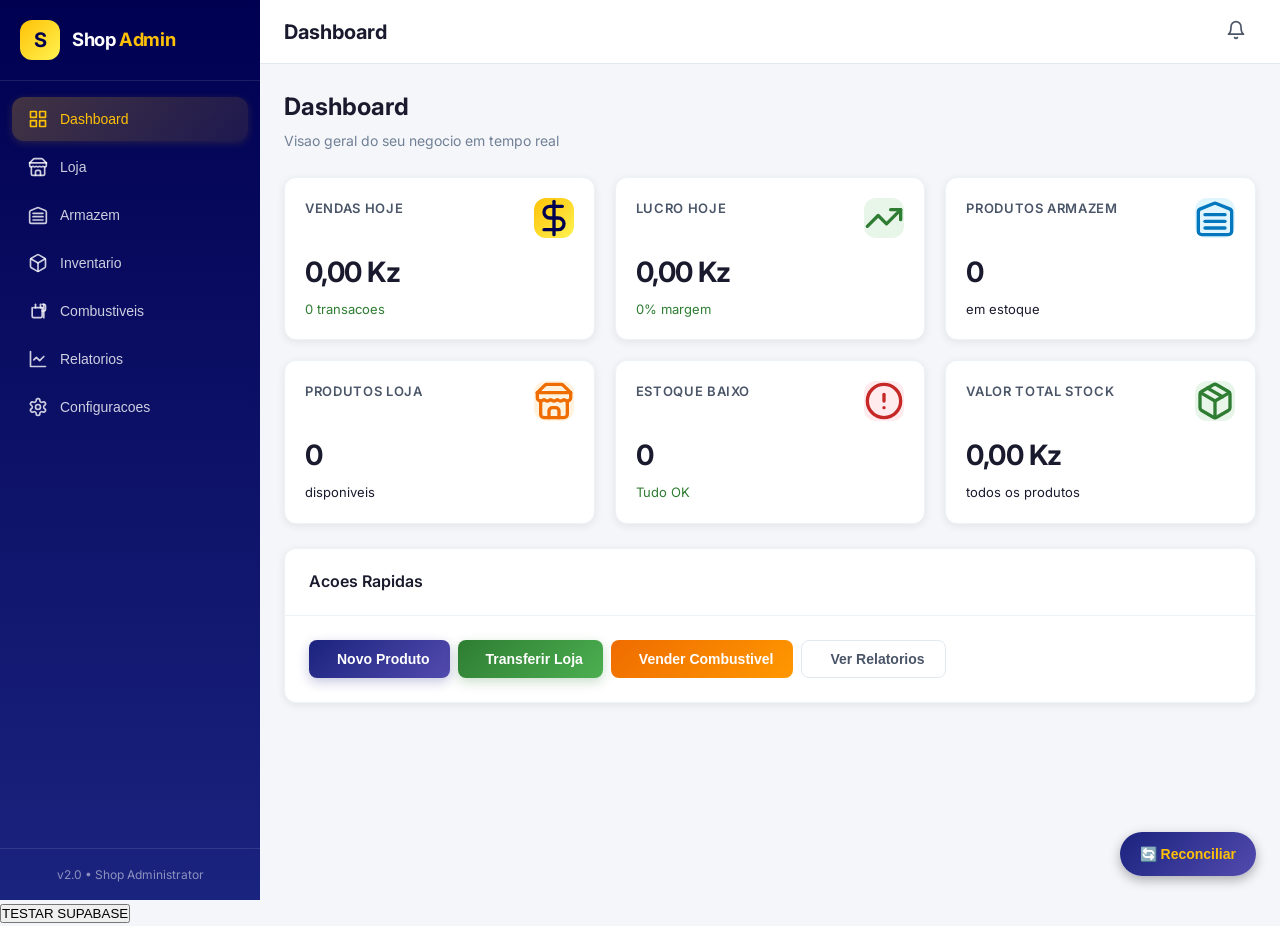
<file: index.html>
<!DOCTYPE html>
<html lang="pt-AO">
<head>
  <meta charset="UTF-8">
  <meta name="viewport" content="width=device-width, initial-scale=1.0, maximum-scale=1.0, user-scalable=no">
  <meta name="description" content="Shop Administrator - Sistema ERP completo para gestao de loja, armazem, estoque, inventario, combustivel e controlo financeiro">
  <meta name="theme-color" content="#1a237e">
  <title>Shop Administrator - ERP System</title>
  
  <!-- Preconnect for performance -->
  <link rel="preconnect" href="https://fonts.googleapis.com">
  <link rel="preconnect" href="https://fonts.gstatic.com" crossorigin>
  
  <!-- Google Fonts -->
  <link href="https://fonts.googleapis.com/css2?family=Inter:wght@400;500;600;700&display=swap" rel="stylesheet">
  
  <!-- Styles -->
  <link rel="stylesheet" href="style.css">
  
  <!-- Favicon -->
  <link rel="icon" href="data:image/svg+xml,%3Csvg xmlns='http://www.w3.org/2000/svg' viewBox='0 0 100 100'%3E%3Crect fill='%231a237e' rx='20' width='100' height='100'/%3E%3Ctext x='50' y='68' text-anchor='middle' fill='%23ffc107' font-size='50' font-weight='700' font-family='Inter'%3ES%3C/text%3E%3C/svg%3E">
</head>
<body>
  <div class="app-container">
    <!-- Mobile Sidebar Overlay -->
    <div class="sidebar-overlay" onclick="toggleSidebar()"></div>
    
    <!-- Sidebar Navigation -->
    <aside class="sidebar" id="sidebar">
      <!-- Populated by JS -->
    </aside>
    
    <!-- Main Content Area -->
    <main class="main-content">
      <!-- Top Header -->
      <header class="top-header" id="header">
        <!-- Populated by JS -->
      </header>
      
      <!-- Page Content -->
      <div class="page-content" id="page-content">
        <!-- Dynamic content loaded here -->
      </div>
    </main>
  </div>
  
  <!-- Modal Container -->
  <div id="modal-overlay" class="modal-overlay" style="display:none"></div>
  
  <!-- Toast Container -->
  <div id="toast-container" class="toast-container"></div>

  <!-- Botão Reconciliar -->
  <button onclick="window.open('pagindex.html','_blank')" style="
    position: fixed;
    bottom: 24px;
    right: 24px;
    background: linear-gradient(135deg,#1a237e,#534bae);
    color: #ffc107;
    border: none;
    padding: 14px 20px;
    border-radius: 50px;
    font-size: 14px;
    font-weight: 600;
    cursor: pointer;
    box-shadow: 0 4px 12px rgba(0,0,0,0.3);
    z-index: 999;
  ">
    🔄 Reconciliar
  </button>
  
<button onclick="testInsert()">TESTAR SUPABASE</button>
  <!-- Scripts -->
  <script src="supabase.js"></script>
  <script src="formulas.js"></script>
  <script src="app.js"></script>

</body>
</html>
</file>
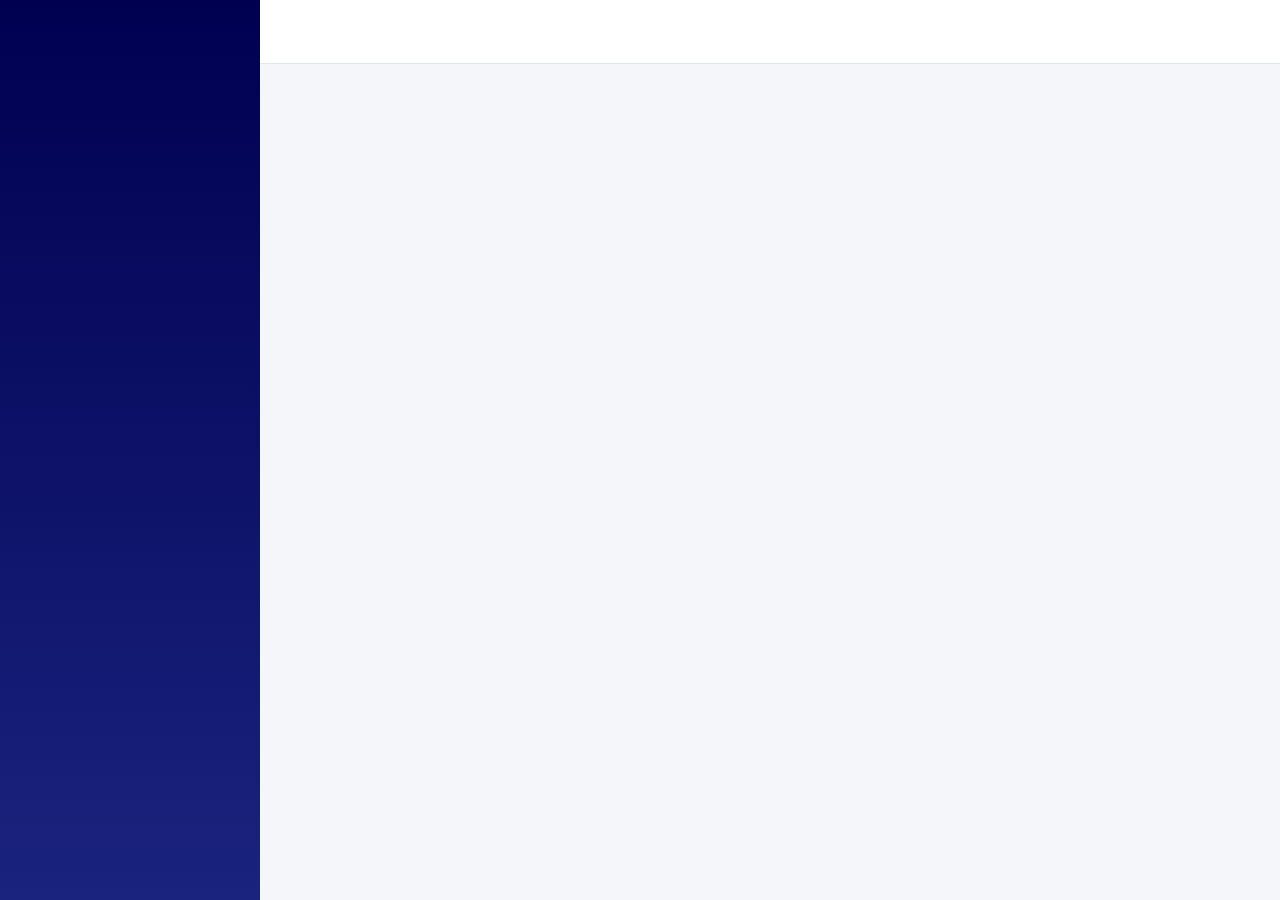
<file: pagindex.html>
<!DOCTYPE html>
<html lang="pt-AO">
<head>
  <meta charset="UTF-8">
  <meta name="viewport" content="width=device-width, initial-scale=1.0, maximum-scale=1.0, user-scalable=no">
  <meta name="description" content="Shop Administrator - Sistema ERP completo para gestao de loja, armazem, estoque, inventario, combustivel e controlo financeiro">
  <meta name="theme-color" content="#1a237e">
  <title>Shop Administrator - ERP System</title>

  <!-- Preconnect for performance -->
  <link rel="preconnect" href="https://fonts.googleapis.com">
  <link rel="preconnect" href="https://fonts.gstatic.com" crossorigin>

  <!-- Google Fonts -->
  <link href="https://fonts.googleapis.com/css2?family=Inter:wght@400;500;600;700&display=swap" rel="stylesheet">

  <!-- Styles -->
  <link rel="stylesheet" href="pagstyle.css">

  <!-- Favicon -->
  <link rel="icon" href="data:image/svg+xml,%3Csvg xmlns='http://www.w3.org/2000/svg' viewBox='0 0 100 100'%3E%3Crect fill='%231a237e' rx='20' width='100' height='100'/%3E%3Ctext x='50' y='68' text-anchor='middle' fill='%23ffc107' font-size='50' font-weight='700' font-family='Inter'%3ES%3C/text%3E%3C/svg%3E">
</head>
<body>
  <div class="app-container">
    <!-- Mobile Sidebar Overlay -->
    <div class="sidebar-overlay" onclick="toggleSidebar()"></div>

    <!-- Sidebar Navigation -->
    <aside class="sidebar" id="sidebar">
      <!-- Populated by JS -->
    </aside>

    <!-- Main Content Area -->
    <main class="main-content">
      <!-- Top Header -->
      <header class="top-header" id="header">
        <!-- Populated by JS -->
      </header>

      <!-- Page Content -->
      <div class="page-content" id="page-content">
        <!-- Dynamic content loaded here -->
      </div>
    </main>
  </div>

  <!-- Modal Container -->
  <div id="modal-overlay" class="modal-overlay" style="display:none"></div>

  <!-- Toast Container -->
  <div id="toast-container" class="toast-container"></div>

  <!-- Scripts -->
  <script src="pagsupabase.js"></script>
  <script src="pagformulas.js"></script>
  <script src="pagapp.js"></script>
</body>
</html>
</file>
<file: style.css>
/* ============================================================
   SHOP ADMINISTRATOR - ERP SYSTEM
   Modern, Mobile-First, Professional Dashboard CSS
   ============================================================ */

/* CSS Variables - Design System */
:root {
  /* Primary Colors - Deep Navy/Gold Professional Theme */
  --primary: #1a237e;
  --primary-light: #534bae;
  --primary-dark: #000051;
  --accent: #ffc107;
  --accent-light: #fff350;
  --accent-dark: #c79100;
  
  /* Semantic Colors */
  --success: #2e7d32;
  --success-light: #4caf50;
  --success-bg: #e8f5e9;
  --danger: #c62828;
  --danger-light: #ef5350;
  --danger-bg: #ffebee;
  --warning: #ef6c00;
  --warning-light: #ff9800;
  --warning-bg: #fff3e0;
  --info: #0277bd;
  --info-light: #29b6f6;
  --info-bg: #e1f5fe;
  
  /* Neutral Colors */
  --bg-primary: #f5f6fa;
  --bg-secondary: #ffffff;
  --bg-tertiary: #eef0f4;
  --text-primary: #1a1a2e;
  --text-secondary: #4a5568;
  --text-muted: #718096;
  --border: #e2e8f0;
  --border-light: #edf2f7;
  --shadow: 0 2px 8px rgba(0,0,0,0.08);
  --shadow-lg: 0 8px 24px rgba(0,0,0,0.12);
  --shadow-xl: 0 16px 48px rgba(0,0,0,0.15);
  
  /* Layout */
  --sidebar-width: 260px;
  --sidebar-collapsed: 64px;
  --header-height: 64px;
  --border-radius: 12px;
  --border-radius-sm: 8px;
  --border-radius-lg: 16px;
  
  /* Typography */
  --font-sans: 'Inter', -apple-system, BlinkMacSystemFont, 'Segoe UI', Roboto, sans-serif;
  --font-mono: 'JetBrains Mono', 'Fira Code', monospace;
  
  /* Transitions */
  --transition-fast: 0.15s ease;
  --transition-base: 0.25s ease;
  --transition-slow: 0.4s ease;
}

/* Reset & Base */
*, *::before, *::after {
  margin: 0;
  padding: 0;
  box-sizing: border-box;
}

html {
  font-size: 16px;
  -webkit-font-smoothing: antialiased;
  -moz-osx-font-smoothing: grayscale;
}

body {
  font-family: var(--font-sans);
  background: var(--bg-primary);
  color: var(--text-primary);
  line-height: 1.6;
  overflow-x: hidden;
}

/* Scrollbar */
::-webkit-scrollbar {
  width: 6px;
  height: 6px;
}
::-webkit-scrollbar-track {
  background: transparent;
}
::-webkit-scrollbar-thumb {
  background: var(--border);
  border-radius: 3px;
}
::-webkit-scrollbar-thumb:hover {
  background: var(--text-muted);
}

/* ============================================================
   LAYOUT - Sidebar + Main Content
   ============================================================ */

.app-container {
  display: flex;
  min-height: 100vh;
}

/* Mobile overlay */
.sidebar-overlay {
  display: none;
  position: fixed;
  inset: 0;
  background: rgba(0,0,0,0.5);
  z-index: 98;
  backdrop-filter: blur(2px);
}

.sidebar-overlay.active {
  display: block;
}

/* Sidebar */
.sidebar {
  width: var(--sidebar-width);
  background: linear-gradient(180deg, var(--primary-dark) 0%, var(--primary) 100%);
  color: #fff;
  position: fixed;
  left: 0;
  top: 0;
  bottom: 0;
  z-index: 99;
  display: flex;
  flex-direction: column;
  transition: transform var(--transition-base);
  overflow-y: auto;
  overflow-x: hidden;
}

.sidebar-header {
  padding: 20px;
  display: flex;
  align-items: center;
  gap: 12px;
  border-bottom: 1px solid rgba(255,255,255,0.1);
}

.sidebar-logo {
  width: 40px;
  height: 40px;
  background: linear-gradient(135deg, var(--accent), var(--accent-light));
  border-radius: var(--border-radius);
  display: flex;
  align-items: center;
  justify-content: center;
  font-size: 20px;
  font-weight: 700;
  color: var(--primary-dark);
  flex-shrink: 0;
}

.sidebar-brand {
  font-size: 1.15rem;
  font-weight: 700;
  letter-spacing: -0.02em;
}

.sidebar-brand span {
  color: var(--accent);
}

.sidebar-nav {
  flex: 1;
  padding: 16px 12px;
  display: flex;
  flex-direction: column;
  gap: 4px;
}

.nav-section {
  font-size: 0.65rem;
  text-transform: uppercase;
  letter-spacing: 0.1em;
  color: rgba(255,255,255,0.5);
  padding: 16px 12px 8px;
}

.nav-item {
  display: flex;
  align-items: center;
  gap: 12px;
  padding: 12px 16px;
  border-radius: var(--border-radius);
  cursor: pointer;
  transition: all var(--transition-fast);
  color: rgba(255,255,255,0.8);
  font-size: 0.875rem;
  font-weight: 500;
  border: none;
  background: none;
  width: 100%;
  text-align: left;
  text-decoration: none;
}

.nav-item:hover {
  background: rgba(255,255,255,0.1);
  color: #fff;
}

.nav-item.active {
  background: linear-gradient(135deg, rgba(255,193,7,0.25), rgba(255,193,7,0.1));
  color: var(--accent);
  box-shadow: 0 2px 8px rgba(255,193,7,0.15);
}

.nav-item svg {
  width: 20px;
  height: 20px;
  flex-shrink: 0;
}

.nav-badge {
  margin-left: auto;
  background: var(--danger);
  color: #fff;
  font-size: 0.65rem;
  padding: 2px 8px;
  border-radius: 20px;
  font-weight: 600;
}

.sidebar-footer {
  padding: 16px;
  border-top: 1px solid rgba(255,255,255,0.1);
  font-size: 0.75rem;
  color: rgba(255,255,255,0.5);
  text-align: center;
}

/* Main Content */
.main-content {
  flex: 1;
  margin-left: var(--sidebar-width);
  min-height: 100vh;
  display: flex;
  flex-direction: column;
}

/* Header */
.top-header {
  height: var(--header-height);
  background: var(--bg-secondary);
  border-bottom: 1px solid var(--border);
  display: flex;
  align-items: center;
  justify-content: space-between;
  padding: 0 24px;
  position: sticky;
  top: 0;
  z-index: 50;
}

.header-left {
  display: flex;
  align-items: center;
  gap: 16px;
}

.menu-toggle {
  display: none;
  background: none;
  border: none;
  cursor: pointer;
  padding: 8px;
  border-radius: var(--border-radius-sm);
  color: var(--text-primary);
}

.menu-toggle:hover {
  background: var(--bg-primary);
}

.header-title {
  font-size: 1.25rem;
  font-weight: 700;
  color: var(--text-primary);
}

.header-right {
  display: flex;
  align-items: center;
  gap: 12px;
}

.header-action {
  position: relative;
  background: none;
  border: none;
  cursor: pointer;
  padding: 10px;
  border-radius: var(--border-radius-sm);
  color: var(--text-secondary);
  transition: all var(--transition-fast);
}

.header-action:hover {
  background: var(--bg-primary);
  color: var(--primary);
}

.header-action .badge {
  position: absolute;
  top: 4px;
  right: 4px;
  width: 8px;
  height: 8px;
  background: var(--danger);
  border-radius: 50%;
  border: 2px solid var(--bg-secondary);
}

.header-action svg {
  width: 20px;
  height: 20px;
}

/* Page Content */
.page-content {
  flex: 1;
  padding: 24px;
}

.page-header {
  margin-bottom: 24px;
}

.page-header h1 {
  font-size: 1.5rem;
  font-weight: 700;
  color: var(--text-primary);
  margin-bottom: 4px;
}

.page-header p {
  color: var(--text-muted);
  font-size: 0.875rem;
}

/* ============================================================
   CARDS & WIDGETS
   ============================================================ */

.card-grid {
  display: grid;
  grid-template-columns: repeat(auto-fill, minmax(260px, 1fr));
  gap: 20px;
  margin-bottom: 24px;
}

.stat-card {
  background: var(--bg-secondary);
  border-radius: var(--border-radius);
  padding: 20px;
  box-shadow: var(--shadow);
  transition: all var(--transition-base);
  border: 1px solid var(--border-light);
}

.stat-card:hover {
  transform: translateY(-2px);
  box-shadow: var(--shadow-lg);
}

.stat-card-header {
  display: flex;
  align-items: flex-start;
  justify-content: space-between;
  margin-bottom: 12px;
}

.stat-card-title {
  font-size: 0.8125rem;
  font-weight: 600;
  color: var(--text-secondary);
  text-transform: uppercase;
  letter-spacing: 0.05em;
}

.stat-card-icon {
  width: 40px;
  height: 40px;
  border-radius: var(--border-radius);
  display: flex;
  align-items: center;
  justify-content: center;
}

.stat-card-icon.primary { background: var(--info-bg); color: var(--info); }
.stat-card-icon.success { background: var(--success-bg); color: var(--success); }
.stat-card-icon.warning { background: var(--warning-bg); color: var(--warning); }
.stat-card-icon.danger { background: var(--danger-bg); color: var(--danger); }
.stat-card-icon.accent { background: linear-gradient(135deg, var(--accent), var(--accent-light)); color: var(--primary-dark); }

.stat-card-value {
  font-size: 1.75rem;
  font-weight: 700;
  color: var(--text-primary);
  margin-bottom: 4px;
  letter-spacing: -0.02em;
}

.stat-card-change {
  font-size: 0.8125rem;
  display: flex;
  align-items: center;
  gap: 4px;
}

.stat-card-change.positive { color: var(--success); }
.stat-card-change.negative { color: var(--danger); }

/* ============================================================
   CONTENT CARDS
   ============================================================ */

.content-card {
  background: var(--bg-secondary);
  border-radius: var(--border-radius);
  box-shadow: var(--shadow);
  border: 1px solid var(--border-light);
  overflow: hidden;
  margin-bottom: 20px;
}

.content-card-header {
  padding: 20px 24px;
  display: flex;
  align-items: center;
  justify-content: space-between;
  border-bottom: 1px solid var(--border-light);
}

.content-card-title {
  font-size: 1rem;
  font-weight: 600;
  color: var(--text-primary);
}

.content-card-actions {
  display: flex;
  gap: 8px;
}

.content-card-body {
  padding: 24px;
}

/* ============================================================
   TABLES
   ============================================================ */

.table-responsive {
  overflow-x: auto;
  -webkit-overflow-scrolling: touch;
}

.data-table {
  width: 100%;
  border-collapse: collapse;
}

.data-table thead th {
  padding: 12px 16px;
  text-align: left;
  font-size: 0.75rem;
  font-weight: 600;
  text-transform: uppercase;
  letter-spacing: 0.05em;
  color: var(--text-muted);
  background: var(--bg-tertiary);
  border-bottom: 1px solid var(--border);
  white-space: nowrap;
}

.data-table tbody td {
  padding: 14px 16px;
  font-size: 0.875rem;
  border-bottom: 1px solid var(--border-light);
  color: var(--text-primary);
  vertical-align: middle;
}

.data-table tbody tr {
  transition: background var(--transition-fast);
}

.data-table tbody tr:hover {
  background: var(--bg-primary);
}

.data-table tbody tr:last-child td {
  border-bottom: none;
}

/* ============================================================
   BADGES & LABELS
   ============================================================ */

.badge {
  display: inline-flex;
  align-items: center;
  padding: 4px 12px;
  border-radius: 20px;
  font-size: 0.75rem;
  font-weight: 600;
}

.badge-success { background: var(--success-bg); color: var(--success); }
.badge-danger { background: var(--danger-bg); color: var(--danger); }
.badge-warning { background: var(--warning-bg); color: var(--warning); }
.badge-info { background: var(--info-bg); color: var(--info); }
.badge-neutral { background: var(--bg-tertiary); color: var(--text-secondary); }

/* ============================================================
   BUTTONS
   ============================================================ */

.btn {
  display: inline-flex;
  align-items: center;
  justify-content: center;
  gap: 8px;
  padding: 10px 20px;
  border-radius: var(--border-radius-sm);
  font-size: 0.875rem;
  font-weight: 600;
  cursor: pointer;
  transition: all var(--transition-fast);
  border: none;
  outline: none;
  text-decoration: none;
  white-space: nowrap;
}

.btn:disabled {
  opacity: 0.5;
  cursor: not-allowed;
}

.btn-primary {
  background: linear-gradient(135deg, var(--primary), var(--primary-light));
  color: #fff;
  box-shadow: 0 4px 12px rgba(26, 35, 126, 0.25);
}

.btn-primary:hover:not(:disabled) {
  transform: translateY(-1px);
  box-shadow: 0 6px 16px rgba(26, 35, 126, 0.35);
}

.btn-success {
  background: linear-gradient(135deg, var(--success), var(--success-light));
  color: #fff;
  box-shadow: 0 4px 12px rgba(46, 125, 50, 0.25);
}

.btn-success:hover:not(:disabled) {
  transform: translateY(-1px);
}

.btn-danger {
  background: linear-gradient(135deg, var(--danger), var(--danger-light));
  color: #fff;
}

.btn-warning {
  background: linear-gradient(135deg, var(--warning), var(--warning-light));
  color: #fff;
}

.btn-outline {
  background: transparent;
  border: 1px solid var(--border);
  color: var(--text-secondary);
}

.btn-outline:hover:not(:disabled) {
  border-color: var(--primary);
  color: var(--primary);
  background: rgba(26, 35, 126, 0.05);
}

.btn-ghost {
  background: transparent;
  color: var(--text-secondary);
}

.btn-ghost:hover:not(:disabled) {
  background: var(--bg-tertiary);
  color: var(--text-primary);
}

.btn-sm {
  padding: 6px 14px;
  font-size: 0.8125rem;
}

.btn-lg {
  padding: 14px 28px;
  font-size: 1rem;
}

.btn-icon {
  padding: 10px;
}

.btn-group {
  display: flex;
  gap: 8px;
  flex-wrap: wrap;
}

/* ============================================================
   FORMS
   ============================================================ */

.form-group {
  margin-bottom: 20px;
}

.form-label {
  display: block;
  font-size: 0.8125rem;
  font-weight: 600;
  color: var(--text-primary);
  margin-bottom: 6px;
}

.form-label .required {
  color: var(--danger);
}

.form-input,
.form-select,
.form-textarea {
  width: 100%;
  padding: 10px 14px;
  border: 1px solid var(--border);
  border-radius: var(--border-radius-sm);
  font-size: 0.9375rem;
  font-family: var(--font-sans);
  color: var(--text-primary);
  background: var(--bg-secondary);
  transition: all var(--transition-fast);
  outline: none;
}

.form-input:focus,
.form-select:focus,
.form-textarea:focus {
  border-color: var(--primary);
  box-shadow: 0 0 0 3px rgba(26, 35, 126, 0.1);
}

.form-input::placeholder {
  color: var(--text-muted);
}

.form-textarea {
  resize: vertical;
  min-height: 100px;
}

.form-select {
  cursor: pointer;
  appearance: none;
  background-image: url("data:image/svg+xml,%3Csvg xmlns='http://www.w3.org/2000/svg' width='16' height='16' viewBox='0 0 24 24' fill='none' stroke='%23718096' stroke-width='2'%3E%3Cpolyline points='6 9 12 15 18 9'%3E%3C/polyline%3E%3C/svg%3E");
  background-repeat: no-repeat;
  background-position: right 12px center;
  padding-right: 40px;
}

.form-grid {
  display: grid;
  grid-template-columns: repeat(auto-fill, minmax(240px, 1fr));
  gap: 0 20px;
}

.form-hint {
  font-size: 0.75rem;
  color: var(--text-muted);
  margin-top: 4px;
}

/* Input Groups */
.input-group {
  display: flex;
}

.input-group .form-input {
  border-radius: 0;
  border-left: none;
}

.input-group .form-input:first-child {
  border-radius: var(--border-radius-sm) 0 0 var(--border-radius-sm);
  border-left: 1px solid var(--border);
}

.input-group .form-input:last-child {
  border-radius: 0 var(--border-radius-sm) var(--border-radius-sm) 0;
}

.input-group-text {
  display: flex;
  align-items: center;
  padding: 10px 14px;
  background: var(--bg-tertiary);
  border: 1px solid var(--border);
  border-radius: var(--border-radius-sm) 0 0 var(--border-radius-sm);
  font-size: 0.875rem;
  color: var(--text-secondary);
  white-space: nowrap;
}

.input-group .form-input + .input-group-text {
  border-radius: 0 var(--border-radius-sm) var(--border-radius-sm) 0;
  border-left: none;
}

/* ============================================================
   SEARCH & FILTERS
   ============================================================ */

.filter-bar {
  display: flex;
  flex-wrap: wrap;
  gap: 12px;
  margin-bottom: 20px;
  align-items: center;
}

.search-input {
  position: relative;
  flex: 1;
  min-width: 200px;
  max-width: 400px;
}

.search-input input {
  width: 100%;
  padding: 10px 14px 10px 42px;
  border: 1px solid var(--border);
  border-radius: var(--border-radius-sm);
  font-size: 0.9375rem;
  outline: none;
  transition: all var(--transition-fast);
}

.search-input input:focus {
  border-color: var(--primary);
  box-shadow: 0 0 0 3px rgba(26, 35, 126, 0.1);
}

.search-input svg {
  position: absolute;
  left: 14px;
  top: 50%;
  transform: translateY(-50%);
  color: var(--text-muted);
  width: 18px;
  height: 18px;
  pointer-events: none;
}

/* ============================================================
   MODAL
   ============================================================ */

.modal-overlay {
  display: none;
  position: fixed;
  inset: 0;
  background: rgba(0,0,0,0.5);
  z-index: 200;
  align-items: center;
  justify-content: center;
  padding: 20px;
  backdrop-filter: blur(4px);
}

.modal-overlay.active {
  display: flex;
}

.modal {
  background: var(--bg-secondary);
  border-radius: var(--border-radius-lg);
  box-shadow: var(--shadow-xl);
  max-width: 600px;
  width: 100%;
  max-height: 90vh;
  overflow: hidden;
  animation: modalIn 0.3s ease;
}

@keyframes modalIn {
  from { opacity: 0; transform: scale(0.95) translateY(10px); }
  to { opacity: 1; transform: scale(1) translateY(0); }
}

.modal-header {
  padding: 20px 24px;
  display: flex;
  align-items: center;
  justify-content: space-between;
  border-bottom: 1px solid var(--border-light);
}

.modal-title {
  font-size: 1.125rem;
  font-weight: 600;
}

.modal-close {
  background: none;
  border: none;
  cursor: pointer;
  padding: 4px;
  border-radius: var(--border-radius-sm);
  color: var(--text-muted);
  transition: all var(--transition-fast);
}

.modal-close:hover {
  color: var(--text-primary);
  background: var(--bg-tertiary);
}

.modal-body {
  padding: 24px;
  overflow-y: auto;
  max-height: 60vh;
}

.modal-footer {
  padding: 16px 24px;
  display: flex;
  justify-content: flex-end;
  gap: 12px;
  border-top: 1px solid var(--border-light);
}

/* ============================================================
   TOAST NOTIFICATIONS
   ============================================================ */

.toast-container {
  position: fixed;
  top: 24px;
  right: 24px;
  z-index: 300;
  display: flex;
  flex-direction: column;
  gap: 8px;
}

.toast {
  background: var(--bg-secondary);
  border-radius: var(--border-radius);
  box-shadow: var(--shadow-lg);
  padding: 14px 20px;
  display: flex;
  align-items: center;
  gap: 12px;
  min-width: 300px;
  max-width: 400px;
  animation: toastIn 0.3s ease;
  border-left: 4px solid var(--primary);
}

.toast.success { border-left-color: var(--success); }
.toast.error { border-left-color: var(--danger); }
.toast.warning { border-left-color: var(--warning); }
.toast.info { border-left-color: var(--info); }

@keyframes toastIn {
  from { opacity: 0; transform: translateX(100%); }
  to { opacity: 1; transform: translateX(0); }
}

.toast-icon {
  width: 20px;
  height: 20px;
  flex-shrink: 0;
}

.toast.success .toast-icon { color: var(--success); }
.toast.error .toast-icon { color: var(--danger); }
.toast.warning .toast-icon { color: var(--warning); }
.toast.info .toast-icon { color: var(--info); }

.toast-message {
  flex: 1;
  font-size: 0.875rem;
  font-weight: 500;
}

.toast-close {
  background: none;
  border: none;
  cursor: pointer;
  padding: 4px;
  color: var(--text-muted);
  border-radius: var(--border-radius-sm);
}

.toast-close:hover {
  color: var(--text-primary);
}

/* ============================================================
   TABS
   ============================================================ */

.tabs {
  display: flex;
  gap: 4px;
  margin-bottom: 20px;
  border-bottom: 1px solid var(--border);
  overflow-x: auto;
  -webkit-overflow-scrolling: touch;
}

.tab {
  padding: 12px 20px;
  background: none;
  border: none;
  border-bottom: 2px solid transparent;
  cursor: pointer;
  font-size: 0.875rem;
  font-weight: 500;
  color: var(--text-muted);
  transition: all var(--transition-fast);
  white-space: nowrap;
}

.tab:hover {
  color: var(--text-primary);
  background: var(--bg-tertiary);
  border-radius: var(--border-radius-sm) var(--border-radius-sm) 0 0;
}

.tab.active {
  color: var(--primary);
  border-bottom-color: var(--primary);
  font-weight: 600;
}

.tab-content {
  display: none;
}

.tab-content.active {
  display: block;
  animation: fadeIn 0.3s ease;
}

@keyframes fadeIn {
  from { opacity: 0; }
  to { opacity: 1; }
}

/* ============================================================
   PROGRESS & LOADING
   ============================================================ */

.progress-bar {
  height: 8px;
  background: var(--bg-tertiary);
  border-radius: 4px;
  overflow: hidden;
}

.progress-fill {
  height: 100%;
  border-radius: 4px;
  transition: width var(--transition-slow);
}

.progress-fill.success { background: linear-gradient(90deg, var(--success), var(--success-light)); }
.progress-fill.warning { background: linear-gradient(90deg, var(--warning), var(--warning-light)); }
.progress-fill.danger { background: linear-gradient(90deg, var(--danger), var(--danger-light)); }

.loading-spinner {
  width: 40px;
  height: 40px;
  border: 3px solid var(--border);
  border-top-color: var(--primary);
  border-radius: 50%;
  animation: spin 0.8s linear infinite;
}

@keyframes spin {
  to { transform: rotate(360deg); }
}

/* ============================================================
   EMPTY STATE
   ============================================================ */

.empty-state {
  text-align: center;
  padding: 48px 24px;
  color: var(--text-muted);
}

.empty-state svg {
  width: 64px;
  height: 64px;
  margin-bottom: 16px;
  opacity: 0.3;
}

.empty-state h3 {
  font-size: 1.125rem;
  font-weight: 600;
  color: var(--text-primary);
  margin-bottom: 8px;
}

.empty-state p {
  font-size: 0.875rem;
  margin-bottom: 20px;
}

/* ============================================================
   CATEGORY TAGS
   ============================================================ */

.category-tag {
  display: inline-flex;
  align-items: center;
  padding: 4px 12px;
  border-radius: 20px;
  font-size: 0.75rem;
  font-weight: 600;
  gap: 6px;
}

.category-tag::before {
  content: '';
  width: 6px;
  height: 6px;
  border-radius: 50%;
  background: currentColor;
}

/* ============================================================
   PRODUCT GRID (Store)
   ============================================================ */

.product-grid {
  display: grid;
  grid-template-columns: repeat(auto-fill, minmax(200px, 1fr));
  gap: 16px;
}

.product-card {
  background: var(--bg-secondary);
  border: 1px solid var(--border-light);
  border-radius: var(--border-radius);
  overflow: hidden;
  transition: all var(--transition-base);
  cursor: pointer;
}

.product-card:hover {
  transform: translateY(-4px);
  box-shadow: var(--shadow-lg);
  border-color: var(--primary);
}

.product-card-image {
  height: 120px;
  background: linear-gradient(135deg, var(--bg-tertiary), var(--bg-primary));
  display: flex;
  align-items: center;
  justify-content: center;
  font-size: 2.5rem;
}

.product-card-body {
  padding: 16px;
}

.product-card-name {
  font-weight: 600;
  font-size: 0.9375rem;
  margin-bottom: 4px;
  white-space: nowrap;
  overflow: hidden;
  text-overflow: ellipsis;
}

.product-card-category {
  font-size: 0.75rem;
  color: var(--text-muted);
  margin-bottom: 8px;
}

.product-card-price {
  font-size: 1.125rem;
  font-weight: 700;
  color: var(--primary);
}

.product-card-stock {
  font-size: 0.75rem;
  color: var(--text-muted);
  margin-top: 4px;
}

/* ============================================================
   FUEL DASHBOARD
   ============================================================ */

.fuel-grid {
  display: grid;
  grid-template-columns: repeat(auto-fit, minmax(280px, 1fr));
  gap: 20px;
}

.fuel-card {
  background: var(--bg-secondary);
  border-radius: var(--border-radius);
  box-shadow: var(--shadow);
  overflow: hidden;
  border: 1px solid var(--border-light);
}

.fuel-card-header {
  padding: 20px;
  display: flex;
  align-items: center;
  gap: 16px;
  border-bottom: 1px solid var(--border-light);
}

.fuel-icon {
  width: 48px;
  height: 48px;
  border-radius: var(--border-radius);
  display: flex;
  align-items: center;
  justify-content: center;
  font-size: 1.5rem;
}

.fuel-info h3 {
  font-size: 1.125rem;
  font-weight: 600;
}

.fuel-info p {
  font-size: 0.875rem;
  color: var(--text-muted);
}

.fuel-card-body {
  padding: 20px;
}

.fuel-stats {
  display: grid;
  grid-template-columns: 1fr 1fr;
  gap: 16px;
}

.fuel-stat {
  text-align: center;
}

.fuel-stat-value {
  font-size: 1.25rem;
  font-weight: 700;
  color: var(--text-primary);
}

.fuel-stat-label {
  font-size: 0.75rem;
  color: var(--text-muted);
  margin-top: 2px;
}

/* ============================================================
   IMPORT/EXPORT AREA
   ============================================================ */

.upload-area {
  border: 2px dashed var(--border);
  border-radius: var(--border-radius-lg);
  padding: 48px 24px;
  text-align: center;
  transition: all var(--transition-base);
  cursor: pointer;
  background: var(--bg-secondary);
}

.upload-area:hover,
.upload-area.dragover {
  border-color: var(--primary);
  background: rgba(26, 35, 126, 0.02);
}

.upload-area svg {
  width: 48px;
  height: 48px;
  color: var(--text-muted);
  margin-bottom: 16px;
}

.upload-area h3 {
  font-size: 1rem;
  font-weight: 600;
  margin-bottom: 8px;
  color: var(--text-primary);
}

.upload-area p {
  font-size: 0.875rem;
  color: var(--text-muted);
}

/* ============================================================
   DAILY CLOSE
   ============================================================ */

.close-summary {
  background: linear-gradient(135deg, var(--primary), var(--primary-light));
  color: #fff;
  border-radius: var(--border-radius);
  padding: 24px;
  margin-bottom: 24px;
}

.close-summary h3 {
  font-size: 1.25rem;
  font-weight: 700;
  margin-bottom: 16px;
}

.close-grid {
  display: grid;
  grid-template-columns: repeat(auto-fit, minmax(140px, 1fr));
  gap: 16px;
}

.close-item {
  text-align: center;
  padding: 12px;
  background: rgba(255,255,255,0.1);
  border-radius: var(--border-radius-sm);
}

.close-item-value {
  font-size: 1.5rem;
  font-weight: 700;
}

.close-item-label {
  font-size: 0.75rem;
  opacity: 0.8;
  margin-top: 4px;
}

/* ============================================================
   PAGINATION
   ============================================================ */

.pagination {
  display: flex;
  align-items: center;
  justify-content: center;
  gap: 4px;
  padding: 16px;
}

.page-btn {
  padding: 8px 14px;
  border: 1px solid var(--border);
  background: var(--bg-secondary);
  border-radius: var(--border-radius-sm);
  cursor: pointer;
  font-size: 0.875rem;
  color: var(--text-secondary);
  transition: all var(--transition-fast);
}

.page-btn:hover:not(:disabled) {
  border-color: var(--primary);
  color: var(--primary);
}

.page-btn.active {
  background: var(--primary);
  color: #fff;
  border-color: var(--primary);
}

.page-btn:disabled {
  opacity: 0.4;
  cursor: not-allowed;
}

/* ============================================================
   RESPONSIVE - MOBILE FIRST
   ============================================================ */

@media (max-width: 768px) {
  .sidebar {
    transform: translateX(-100%);
  }
  
  .sidebar.open {
    transform: translateX(0);
  }
  
  .main-content {
    margin-left: 0;
  }
  
  .menu-toggle {
    display: block;
  }
  
  .header-title {
    font-size: 1rem;
  }
  
  .page-content {
    padding: 16px;
  }
  
  .card-grid {
    grid-template-columns: repeat(2, 1fr);
    gap: 12px;
  }
  
  .stat-card {
    padding: 16px;
  }
  
  .stat-card-value {
    font-size: 1.35rem;
  }
  
  .content-card-header {
    flex-direction: column;
    align-items: flex-start;
    gap: 12px;
  }
  
  .filter-bar {
    flex-direction: column;
    align-items: stretch;
  }
  
  .search-input {
    max-width: none;
  }
  
  .btn-group {
    width: 100%;
  }
  
  .btn {
    flex: 1;
  }
  
  .form-grid {
    grid-template-columns: 1fr;
  }
  
  .product-grid {
    grid-template-columns: repeat(2, 1fr);
    gap: 12px;
  }
  
  .fuel-grid {
    grid-template-columns: 1fr;
  }
  
  .close-grid {
    grid-template-columns: 1fr 1fr;
  }
  
  .modal {
    max-width: 100%;
    margin: 16px;
  }
  
  .toast-container {
    left: 16px;
    right: 16px;
  }
  
  .toast {
    max-width: 100%;
    min-width: auto;
  }
}

@media (max-width: 480px) {
  .card-grid {
    grid-template-columns: 1fr;
  }
  
  .product-grid {
    grid-template-columns: 1fr 1fr;
    gap: 8px;
  }
  
  .product-card-name {
    font-size: 0.8125rem;
  }
  
  .product-card-price {
    font-size: 0.9375rem;
  }
  
  .tabs {
    gap: 0;
  }
  
  .tab {
    padding: 10px 14px;
    font-size: 0.8125rem;
  }
  
  .data-table {
    font-size: 0.8125rem;
  }
  
  .data-table thead th,
  .data-table tbody td {
    padding: 10px 12px;
  }
}

/* ============================================================
   ANIMATIONS
   ============================================================ */

@keyframes slideUp {
  from { opacity: 0; transform: translateY(20px); }
  to { opacity: 1; transform: translateY(0); }
}

@keyframes slideDown {
  from { opacity: 0; transform: translateY(-20px); }
  to { opacity: 1; transform: translateY(0); }
}

@keyframes pulse {
  0%, 100% { opacity: 1; }
  50% { opacity: 0.5; }
}

.animate-slide-up {
  animation: slideUp 0.4s ease;
}

/* ============================================================
   PRINT STYLES
   ============================================================ */

@media print {
  .sidebar,
  .top-header,
  .btn,
  .content-card-actions,
  .modal-overlay {
    display: none !important;
  }
  
  .main-content {
    margin-left: 0;
  }
  
  .content-card {
    box-shadow: none;
    border: 1px solid #ddd;
    page-break-inside: avoid;
  }
}

/* ============================================================
   DARK MODE SUPPORT
   ============================================================ */

@media (prefers-color-scheme: dark) {
  :root {
    --bg-primary: #0f172a;
    --bg-secondary: #1e293b;
    --bg-tertiary: #334155;
    --text-primary: #f1f5f9;
    --text-secondary: #94a3b8;
    --text-muted: #64748b;
    --border: #334155;
    --border-light: #1e293b;
  }
}
</file>
<file: pagstyle.css>
/* ============================================================
   PAGSTYLE - SHOP ADMINISTRATOR ERP SYSTEM
   Modern, Mobile-First, Professional Dashboard CSS
   ============================================================ */

:root {
  --primary: #1a237e;
  --primary-light: #534bae;
  --primary-dark: #000051;
  --accent: #ffc107;
  --accent-light: #fff350;
  --accent-dark: #c79100;

  --success: #2e7d32;
  --success-light: #4caf50;
  --success-bg: #e8f5e9;
  --danger: #c62828;
  --danger-light: #ef5350;
  --danger-bg: #ffebee;
  --warning: #ef6c00;
  --warning-light: #ff9800;
  --warning-bg: #fff3e0;
  --info: #0277bd;
  --info-light: #29b6f6;
  --info-bg: #e1f5fe;

  --bg-primary: #f5f6fa;
  --bg-secondary: #ffffff;
  --bg-tertiary: #eef0f4;
  --text-primary: #1a1a2e;
  --text-secondary: #4a5568;
  --text-muted: #718096;
  --border: #e2e8f0;
  --border-light: #edf2f7;
  --shadow: 0 2px 8px rgba(0,0,0,0.08);
  --shadow-lg: 0 8px 24px rgba(0,0,0,0.12);
  --shadow-xl: 0 16px 48px rgba(0,0,0,0.15);

  --sidebar-width: 260px;
  --sidebar-collapsed: 64px;
  --header-height: 64px;
  --border-radius: 12px;
  --border-radius-sm: 8px;
  --border-radius-lg: 16px;

  --font-sans: 'Inter', -apple-system, BlinkMacSystemFont, 'Segoe UI', Roboto, sans-serif;
  --font-mono: 'JetBrains Mono', 'Fira Code', monospace;

  --transition-fast: 0.15s ease;
  --transition-base: 0.25s ease;
  --transition-slow: 0.4s ease;
}

*, *::before, *::after {
  margin: 0;
  padding: 0;
  box-sizing: border-box;
}

html {
  font-size: 16px;
  -webkit-font-smoothing: antialiased;
  -moz-osx-font-smoothing: grayscale;
}

body {
  font-family: var(--font-sans);
  background: var(--bg-primary);
  color: var(--text-primary);
  line-height: 1.6;
  overflow-x: hidden;
}

::-webkit-scrollbar {
  width: 6px;
  height: 6px;
}
::-webkit-scrollbar-track {
  background: transparent;
}
::-webkit-scrollbar-thumb {
  background: var(--border);
  border-radius: 3px;
}
::-webkit-scrollbar-thumb:hover {
  background: var(--text-muted);
}

.app-container {
  display: flex;
  min-height: 100vh;
}

.sidebar-overlay {
  display: none;
  position: fixed;
  inset: 0;
  background: rgba(0,0,0,0.5);
  z-index: 98;
  backdrop-filter: blur(2px);
}

.sidebar-overlay.active {
  display: block;
}

.sidebar {
  width: var(--sidebar-width);
  background: linear-gradient(180deg, var(--primary-dark) 0%, var(--primary) 100%);
  color: #fff;
  position: fixed;
  left: 0;
  top: 0;
  bottom: 0;
  z-index: 99;
  display: flex;
  flex-direction: column;
  transition: transform var(--transition-base);
  overflow-y: auto;
  overflow-x: hidden;
}

.sidebar-header {
  padding: 20px;
  display: flex;
  align-items: center;
  gap: 12px;
  border-bottom: 1px solid rgba(255,255,255,0.1);
}

.sidebar-logo {
  width: 40px;
  height: 40px;
  background: linear-gradient(135deg, var(--accent), var(--accent-light));
  border-radius: var(--border-radius);
  display: flex;
  align-items: center;
  justify-content: center;
  font-size: 20px;
  font-weight: 700;
  color: var(--primary-dark);
  flex-shrink: 0;
}

.sidebar-brand {
  font-size: 1.15rem;
  font-weight: 700;
  letter-spacing: -0.02em;
}

.sidebar-brand span {
  color: var(--accent);
}

.sidebar-nav {
  flex: 1;
  padding: 16px 12px;
  display: flex;
  flex-direction: column;
  gap: 4px;
}

.nav-section {
  font-size: 0.65rem;
  text-transform: uppercase;
  letter-spacing: 0.1em;
  color: rgba(255,255,255,0.5);
  padding: 16px 12px 8px;
}

.nav-item {
  display: flex;
  align-items: center;
  gap: 12px;
  padding: 12px 16px;
  border-radius: var(--border-radius);
  cursor: pointer;
  transition: all var(--transition-fast);
  color: rgba(255,255,255,0.8);
  font-size: 0.875rem;
  font-weight: 500;
  border: none;
  background: none;
  width: 100%;
  text-align: left;
  text-decoration: none;
}

.nav-item:hover {
  background: rgba(255,255,255,0.1);
  color: #fff;
}

.nav-item.active {
  background: linear-gradient(135deg, rgba(255,193,7,0.25), rgba(255,193,7,0.1));
  color: var(--accent);
  box-shadow: 0 2px 8px rgba(255,193,7,0.15);
}

.nav-item svg {
  width: 20px;
  height: 20px;
  flex-shrink: 0;
}

.nav-badge {
  margin-left: auto;
  background: var(--danger);
  color: #fff;
  font-size: 0.65rem;
  padding: 2px 8px;
  border-radius: 20px;
  font-weight: 600;
}

.sidebar-footer {
  padding: 16px;
  border-top: 1px solid rgba(255,255,255,0.1);
  font-size: 0.75rem;
  color: rgba(255,255,255,0.5);
  text-align: center;
}

.main-content {
  flex: 1;
  margin-left: var(--sidebar-width);
  min-height: 100vh;
  display: flex;
  flex-direction: column;
}

.top-header {
  height: var(--header-height);
  background: var(--bg-secondary);
  border-bottom: 1px solid var(--border);
  display: flex;
  align-items: center;
  justify-content: space-between;
  padding: 0 24px;
  position: sticky;
  top: 0;
  z-index: 50;
}

.header-left {
  display: flex;
  align-items: center;
  gap: 16px;
}

.menu-toggle {
  display: none;
  background: none;
  border: none;
  cursor: pointer;
  padding: 8px;
  border-radius: var(--border-radius-sm);
  color: var(--text-primary);
}

.menu-toggle:hover {
  background: var(--bg-primary);
}

.header-title {
  font-size: 1.25rem;
  font-weight: 700;
  color: var(--text-primary);
}

.header-right {
  display: flex;
  align-items: center;
  gap: 12px;
}

.header-action {
  position: relative;
  background: none;
  border: none;
  cursor: pointer;
  padding: 10px;
  border-radius: var(--border-radius-sm);
  color: var(--text-secondary);
  transition: all var(--transition-fast);
}

.header-action:hover {
  background: var(--bg-primary);
  color: var(--primary);
}

.header-action .badge {
  position: absolute;
  top: 4px;
  right: 4px;
  width: 8px;
  height: 8px;
  background: var(--danger);
  border-radius: 50%;
  border: 2px solid var(--bg-secondary);
}

.header-action svg {
  width: 20px;
  height: 20px;
}

.page-content {
  flex: 1;
  padding: 24px;
}

.page-header {
  margin-bottom: 24px;
}

.page-header h1 {
  font-size: 1.5rem;
  font-weight: 700;
  color: var(--text-primary);
  margin-bottom: 4px;
}

.page-header p {
  color: var(--text-muted);
  font-size: 0.875rem;
}

.card-grid {
  display: grid;
  grid-template-columns: repeat(auto-fill, minmax(260px, 1fr));
  gap: 20px;
  margin-bottom: 24px;
}

.stat-card {
  background: var(--bg-secondary);
  border-radius: var(--border-radius);
  padding: 20px;
  box-shadow: var(--shadow);
  transition: all var(--transition-base);
  border: 1px solid var(--border-light);
}

.stat-card:hover {
  transform: translateY(-2px);
  box-shadow: var(--shadow-lg);
}

.stat-card-header {
  display: flex;
  align-items: flex-start;
  justify-content: space-between;
  margin-bottom: 12px;
}

.stat-card-title {
  font-size: 0.8125rem;
  font-weight: 600;
  color: var(--text-secondary);
  text-transform: uppercase;
  letter-spacing: 0.05em;
}

.stat-card-icon {
  width: 40px;
  height: 40px;
  border-radius: var(--border-radius);
  display: flex;
  align-items: center;
  justify-content: center;
}

.stat-card-icon.primary { background: var(--info-bg); color: var(--info); }
.stat-card-icon.success { background: var(--success-bg); color: var(--success); }
.stat-card-icon.warning { background: var(--warning-bg); color: var(--warning); }
.stat-card-icon.danger { background: var(--danger-bg); color: var(--danger); }
.stat-card-icon.accent { background: linear-gradient(135deg, var(--accent), var(--accent-light)); color: var(--primary-dark); }

.stat-card-value {
  font-size: 1.75rem;
  font-weight: 700;
  color: var(--text-primary);
  margin-bottom: 4px;
  letter-spacing: -0.02em;
}

.stat-card-change {
  font-size: 0.8125rem;
  display: flex;
  align-items: center;
  gap: 4px;
}

.stat-card-change.positive { color: var(--success); }
.stat-card-change.negative { color: var(--danger); }

.content-card {
  background: var(--bg-secondary);
  border-radius: var(--border-radius);
  box-shadow: var(--shadow);
  border: 1px solid var(--border-light);
  overflow: hidden;
  margin-bottom: 20px;
}

.content-card-header {
  padding: 20px 24px;
  display: flex;
  align-items: center;
  justify-content: space-between;
  border-bottom: 1px solid var(--border-light);
}

.content-card-title {
  font-size: 1rem;
  font-weight: 600;
  color: var(--text-primary);
}

.content-card-actions {
  display: flex;
  gap: 8px;
}

.content-card-body {
  padding: 24px;
}

.table-responsive {
  overflow-x: auto;
  -webkit-overflow-scrolling: touch;
}

.data-table {
  width: 100%;
  border-collapse: collapse;
}

.data-table thead th {
  padding: 12px 16px;
  text-align: left;
  font-size: 0.75rem;
  font-weight: 600;
  text-transform: uppercase;
  letter-spacing: 0.05em;
  color: var(--text-muted);
  background: var(--bg-tertiary);
  border-bottom: 1px solid var(--border);
  white-space: nowrap;
}

.data-table tbody td {
  padding: 14px 16px;
  font-size: 0.875rem;
  border-bottom: 1px solid var(--border-light);
  color: var(--text-primary);
  vertical-align: middle;
}

.data-table tbody tr {
  transition: background var(--transition-fast);
}

.data-table tbody tr:hover {
  background: var(--bg-primary);
}

.data-table tbody tr:last-child td {
  border-bottom: none;
}

.badge {
  display: inline-flex;
  align-items: center;
  padding: 4px 12px;
  border-radius: 20px;
  font-size: 0.75rem;
  font-weight: 600;
}

.badge-success { background: var(--success-bg); color: var(--success); }
.badge-danger { background: var(--danger-bg); color: var(--danger); }
.badge-warning { background: var(--warning-bg); color: var(--warning); }
.badge-info { background: var(--info-bg); color: var(--info); }
.badge-neutral { background: var(--bg-tertiary); color: var(--text-secondary); }

.btn {
  display: inline-flex;
  align-items: center;
  justify-content: center;
  gap: 8px;
  padding: 10px 20px;
  border-radius: var(--border-radius-sm);
  font-size: 0.875rem;
  font-weight: 600;
  cursor: pointer;
  transition: all var(--transition-fast);
  border: none;
  outline: none;
  text-decoration: none;
  white-space: nowrap;
}

.btn:disabled {
  opacity: 0.5;
  cursor: not-allowed;
}

.btn-primary {
  background: linear-gradient(135deg, var(--primary), var(--primary-light));
  color: #fff;
  box-shadow: 0 4px 12px rgba(26, 35, 126, 0.25);
}

.btn-primary:hover:not(:disabled) {
  transform: translateY(-1px);
  box-shadow: 0 6px 16px rgba(26, 35, 126, 0.35);
}

.btn-success {
  background: linear-gradient(135deg, var(--success), var(--success-light));
  color: #fff;
  box-shadow: 0 4px 12px rgba(46, 125, 50, 0.25);
}

.btn-success:hover:not(:disabled) {
  transform: translateY(-1px);
}

.btn-danger {
  background: linear-gradient(135deg, var(--danger), var(--danger-light));
  color: #fff;
}

.btn-warning {
  background: linear-gradient(135deg, var(--warning), var(--warning-light));
  color: #fff;
}

.btn-outline {
  background: transparent;
  border: 1px solid var(--border);
  color: var(--text-secondary);
}

.btn-outline:hover:not(:disabled) {
  border-color: var(--primary);
  color: var(--primary);
  background: rgba(26, 35, 126, 0.05);
}

.btn-ghost {
  background: transparent;
  color: var(--text-secondary);
}

.btn-ghost:hover:not(:disabled) {
  background: var(--bg-tertiary);
  color: var(--text-primary);
}

.btn-sm {
  padding: 6px 14px;
  font-size: 0.8125rem;
}

.btn-lg {
  padding: 14px 28px;
  font-size: 1rem;
}

.btn-icon {
  padding: 10px;
}

.btn-group {
  display: flex;
  gap: 8px;
  flex-wrap: wrap;
}

.form-group {
  margin-bottom: 20px;
}

.form-label {
  display: block;
  font-size: 0.8125rem;
  font-weight: 600;
  color: var(--text-primary);
  margin-bottom: 6px;
}

.form-label .required {
  color: var(--danger);
}

.form-input,
.form-select,
.form-textarea {
  width: 100%;
  padding: 10px 14px;
  border: 1px solid var(--border);
  border-radius: var(--border-radius-sm);
  font-size: 0.9375rem;
  font-family: var(--font-sans);
  color: var(--text-primary);
  background: var(--bg-secondary);
  transition: all var(--transition-fast);
  outline: none;
}

.form-input:focus,
.form-select:focus,
.form-textarea:focus {
  border-color: var(--primary);
  box-shadow: 0 0 0 3px rgba(26, 35, 126, 0.1);
}

.form-input::placeholder {
  color: var(--text-muted);
}

.form-textarea {
  resize: vertical;
  min-height: 100px;
}

.form-select {
  cursor: pointer;
  appearance: none;
  background-image: url("data:image/svg+xml,%3Csvg xmlns='http://www.w3.org/2000/svg' width='16' height='16' viewBox='0 0 24 24' fill='none' stroke='%23718096' stroke-width='2'%3E%3Cpolyline points='6 9 12 15 18 9'%3E%3C/polyline%3E%3C/svg%3E");
  background-repeat: no-repeat;
  background-position: right 12px center;
  padding-right: 40px;
}

.form-grid {
  display: grid;
  grid-template-columns: repeat(auto-fill, minmax(240px, 1fr));
  gap: 0 20px;
}

.form-hint {
  font-size: 0.75rem;
  color: var(--text-muted);
  margin-top: 4px;
}

.input-group {
  display: flex;
}

.input-group .form-input {
  border-radius: 0;
  border-left: none;
}

.input-group .form-input:first-child {
  border-radius: var(--border-radius-sm) 0 0 var(--border-radius-sm);
  border-left: 1px solid var(--border);
}

.input-group .form-input:last-child {
  border-radius: 0 var(--border-radius-sm) var(--border-radius-sm) 0;
}

.input-group-text {
  display: flex;
  align-items: center;
  padding: 10px 14px;
  background: var(--bg-tertiary);
  border: 1px solid var(--border);
  border-radius: var(--border-radius-sm) 0 0 var(--border-radius-sm);
  font-size: 0.875rem;
  color: var(--text-secondary);
  white-space: nowrap;
}

.input-group .form-input + .input-group-text {
  border-radius: 0 var(--border-radius-sm) var(--border-radius-sm) 0;
  border-left: none;
}

.filter-bar {
  display: flex;
  flex-wrap: wrap;
  gap: 12px;
  margin-bottom: 20px;
  align-items: center;
}

.search-input {
  position: relative;
  flex: 1;
  min-width: 200px;
  max-width: 400px;
}

.search-input input {
  width: 100%;
  padding: 10px 14px 10px 42px;
  border: 1px solid var(--border);
  border-radius: var(--border-radius-sm);
  font-size: 0.9375rem;
  outline: none;
  transition: all var(--transition-fast);
}

.search-input input:focus {
  border-color: var(--primary);
  box-shadow: 0 0 0 3px rgba(26, 35, 126, 0.1);
}

.search-input svg {
  position: absolute;
  left: 14px;
  top: 50%;
  transform: translateY(-50%);
  color: var(--text-muted);
  width: 18px;
  height: 18px;
  pointer-events: none;
}

.modal-overlay {
  display: none;
  position: fixed;
  inset: 0;
  background: rgba(0,0,0,0.5);
  z-index: 200;
  align-items: center;
  justify-content: center;
  padding: 20px;
  backdrop-filter: blur(4px);
}

.modal-overlay.active {
  display: flex;
}

.modal {
  background: var(--bg-secondary);
  border-radius: var(--border-radius-lg);
  box-shadow: var(--shadow-xl);
  max-width: 600px;
  width: 100%;
  max-height: 90vh;
  overflow: hidden;
  animation: modalIn 0.3s ease;
}

@keyframes modalIn {
  from { opacity: 0; transform: scale(0.95) translateY(10px); }
  to { opacity: 1; transform: scale(1) translateY(0); }
}

.modal-header {
  padding: 20px 24px;
  display: flex;
  align-items: center;
  justify-content: space-between;
  border-bottom: 1px solid var(--border-light);
}

.modal-title {
  font-size: 1.125rem;
  font-weight: 600;
}

.modal-close {
  background: none;
  border: none;
  cursor: pointer;
  padding: 4px;
  border-radius: var(--border-radius-sm);
  color: var(--text-muted);
  transition: all var(--transition-fast);
}

.modal-close:hover {
  color: var(--text-primary);
  background: var(--bg-tertiary);
}

.modal-body {
  padding: 24px;
  overflow-y: auto;
  max-height: 60vh;
}

.modal-footer {
  padding: 16px 24px;
  display: flex;
  justify-content: flex-end;
  gap: 12px;
  border-top: 1px solid var(--border-light);
}

.toast-container {
  position: fixed;
  top: 24px;
  right: 24px;
  z-index: 300;
  display: flex;
  flex-direction: column;
  gap: 8px;
}

.toast {
  background: var(--bg-secondary);
  border-radius: var(--border-radius);
  box-shadow: var(--shadow-lg);
  padding: 14px 20px;
  display: flex;
  align-items: center;
  gap: 12px;
  min-width: 300px;
  max-width: 400px;
  animation: toastIn 0.3s ease;
  border-left: 4px solid var(--primary);
}

.toast.success { border-left-color: var(--success); }
.toast.error { border-left-color: var(--danger); }
.toast.warning { border-left-color: var(--warning); }
.toast.info { border-left-color: var(--info); }

@keyframes toastIn {
  from { opacity: 0; transform: translateX(100%); }
  to { opacity: 1; transform: translateX(0); }
}

.toast-icon {
  width: 20px;
  height: 20px;
  flex-shrink: 0;
}

.toast.success .toast-icon { color: var(--success); }
.toast.error .toast-icon { color: var(--danger); }
.toast.warning .toast-icon { color: var(--warning); }
.toast.info .toast-icon { color: var(--info); }

.toast-message {
  flex: 1;
  font-size: 0.875rem;
  font-weight: 500;
}

.toast-close {
  background: none;
  border: none;
  cursor: pointer;
  padding: 4px;
  color: var(--text-muted);
  border-radius: var(--border-radius-sm);
}

.toast-close:hover {
  color: var(--text-primary);
}

.tabs {
  display: flex;
  gap: 4px;
  margin-bottom: 20px;
  border-bottom: 1px solid var(--border);
  overflow-x: auto;
  -webkit-overflow-scrolling: touch;
}

.tab {
  padding: 12px 20px;
  background: none;
  border: none;
  border-bottom: 2px solid transparent;
  cursor: pointer;
  font-size: 0.875rem;
  font-weight: 500;
  color: var(--text-muted);
  transition: all var(--transition-fast);
  white-space: nowrap;
}

.tab:hover {
  color: var(--text-primary);
  background: var(--bg-tertiary);
  border-radius: var(--border-radius-sm) var(--border-radius-sm) 0 0;
}

.tab.active {
  color: var(--primary);
  border-bottom-color: var(--primary);
  font-weight: 600;
}

.tab-content {
  display: none;
}

.tab-content.active {
  display: block;
  animation: fadeIn 0.3s ease;
}

@keyframes fadeIn {
  from { opacity: 0; }
  to { opacity: 1; }
}

.progress-bar {
  height: 8px;
  background: var(--bg-tertiary);
  border-radius: 4px;
  overflow: hidden;
}

.progress-fill {
  height: 100%;
  border-radius: 4px;
  transition: width var(--transition-slow);
}

.progress-fill.success { background: linear-gradient(90deg, var(--success), var(--success-light)); }
.progress-fill.warning { background: linear-gradient(90deg, var(--warning), var(--warning-light)); }
.progress-fill.danger { background: linear-gradient(90deg, var(--danger), var(--danger-light)); }

.loading-spinner {
  width: 40px;
  height: 40px;
  border: 3px solid var(--border);
  border-top-color: var(--primary);
  border-radius: 50%;
  animation: spin 0.8s linear infinite;
}

@keyframes spin {
  to { transform: rotate(360deg); }
}

.empty-state {
  text-align: center;
  padding: 48px 24px;
  color: var(--text-muted);
}

.empty-state svg {
  width: 64px;
  height: 64px;
  margin-bottom: 16px;
  opacity: 0.3;
}

.empty-state h3 {
  font-size: 1.125rem;
  font-weight: 600;
  color: var(--text-primary);
  margin-bottom: 8px;
}

.empty-state p {
  font-size: 0.875rem;
  margin-bottom: 20px;
}

.category-tag {
  display: inline-flex;
  align-items: center;
  padding: 4px 12px;
  border-radius: 20px;
  font-size: 0.75rem;
  font-weight: 600;
  gap: 6px;
}

.category-tag::before {
  content: '';
  width: 6px;
  height: 6px;
  border-radius: 50%;
  background: currentColor;
}

.product-grid {
  display: grid;
  grid-template-columns: repeat(auto-fill, minmax(200px, 1fr));
  gap: 16px;
}

.product-card {
  background: var(--bg-secondary);
  border: 1px solid var(--border-light);
  border-radius: var(--border-radius);
  overflow: hidden;
  transition: all var(--transition-base);
  cursor: pointer;
}

.product-card:hover {
  transform: translateY(-4px);
  box-shadow: var(--shadow-lg);
  border-color: var(--primary);
}

.product-card-image {
  height: 120px;
  background: linear-gradient(135deg, var(--bg-tertiary), var(--bg-primary));
  display: flex;
  align-items: center;
  justify-content: center;
  font-size: 2.5rem;
}

.product-card-body {
  padding: 16px;
}

.product-card-name {
  font-weight: 600;
  font-size: 0.9375rem;
  margin-bottom: 4px;
  white-space: nowrap;
  overflow: hidden;
  text-overflow: ellipsis;
}

.product-card-category {
  font-size: 0.75rem;
  color: var(--text-muted);
  margin-bottom: 8px;
}

.product-card-price {
  font-size: 1.125rem;
  font-weight: 700;
  color: var(--primary);
}

.product-card-stock {
  font-size: 0.75rem;
  color: var(--text-muted);
  margin-top: 4px;
}

.fuel-grid {
  display: grid;
  grid-template-columns: repeat(auto-fit, minmax(280px, 1fr));
  gap: 20px;
}

.fuel-card {
  background: var(--bg-secondary);
  border-radius: var(--border-radius);
  box-shadow: var(--shadow);
  overflow: hidden;
  border: 1px solid var(--border-light);
}

.fuel-card-header {
  padding: 20px;
  display: flex;
  align-items: center;
  gap: 16px;
  border-bottom: 1px solid var(--border-light);
}

.fuel-icon {
  width: 48px;
  height: 48px;
  border-radius: var(--border-radius);
  display: flex;
  align-items: center;
  justify-content: center;
  font-size: 1.5rem;
}

.fuel-info h3 {
  font-size: 1.125rem;
  font-weight: 600;
}

.fuel-info p {
  font-size: 0.875rem;
  color: var(--text-muted);
}

.fuel-card-body {
  padding: 20px;
}

.fuel-stats {
  display: grid;
  grid-template-columns: 1fr 1fr;
  gap: 16px;
}

.fuel-stat {
  text-align: center;
}

.fuel-stat-value {
  font-size: 1.25rem;
  font-weight: 700;
  color: var(--text-primary);
}

.fuel-stat-label {
  font-size: 0.75rem;
  color: var(--text-muted);
  margin-top: 2px;
}

.upload-area {
  border: 2px dashed var(--border);
  border-radius: var(--border-radius-lg);
  padding: 48px 24px;
  text-align: center;
  transition: all var(--transition-base);
  cursor: pointer;
  background: var(--bg-secondary);
}

.upload-area:hover,
.upload-area.dragover {
  border-color: var(--primary);
  background: rgba(26, 35, 126, 0.02);
}

.upload-area svg {
  width: 48px;
  height: 48px;
  color: var(--text-muted);
  margin-bottom: 16px;
}

.upload-area h3 {
  font-size: 1rem;
  font-weight: 600;
  margin-bottom: 8px;
  color: var(--text-primary);
}

.upload-area p {
  font-size: 0.875rem;
  color: var(--text-muted);
}

.close-summary {
  background: linear-gradient(135deg, var(--primary), var(--primary-light));
  color: #fff;
  border-radius: var(--border-radius);
  padding: 24px;
  margin-bottom: 24px;
}

.close-summary h3 {
  font-size: 1.25rem;
  font-weight: 700;
  margin-bottom: 16px;
}

.close-grid {
  display: grid;
  grid-template-columns: repeat(auto-fit, minmax(140px, 1fr));
  gap: 16px;
}

.close-item {
  text-align: center;
  padding: 12px;
  background: rgba(255,255,255,0.1);
  border-radius: var(--border-radius-sm);
}

.close-item-value {
  font-size: 1.5rem;
  font-weight: 700;
}

.close-item-label {
  font-size: 0.75rem;
  opacity: 0.8;
  margin-top: 4px;
}

.pagination {
  display: flex;
  align-items: center;
  justify-content: center;
  gap: 4px;
  padding: 16px;
}

.page-btn {
  padding: 8px 14px;
  border: 1px solid var(--border);
  background: var(--bg-secondary);
  border-radius: var(--border-radius-sm);
  cursor: pointer;
  font-size: 0.875rem;
  color: var(--text-secondary);
  transition: all var(--transition-fast);
}

.page-btn:hover:not(:disabled) {
  border-color: var(--primary);
  color: var(--primary);
}

.page-btn.active {
  background: var(--primary);
  color: #fff;
  border-color: var(--primary);
}

.page-btn:disabled {
  opacity: 0.4;
  cursor: not-allowed;
}

@media (max-width: 768px) {
  .sidebar {
    transform: translateX(-100%);
  }

  .sidebar.open {
    transform: translateX(0);
  }

  .main-content {
    margin-left: 0;
  }

  .menu-toggle {
    display: block;
  }

  .header-title {
    font-size: 1rem;
  }

  .page-content {
    padding: 16px;
  }

  .card-grid {
    grid-template-columns: repeat(2, 1fr);
    gap: 12px;
  }

  .stat-card {
    padding: 16px;
  }

  .stat-card-value {
    font-size: 1.35rem;
  }

  .content-card-header {
    flex-direction: column;
    align-items: flex-start;
    gap: 12px;
  }

  .filter-bar {
    flex-direction: column;
    align-items: stretch;
  }

  .search-input {
    max-width: none;
  }

  .btn-group {
    width: 100%;
  }

  .btn {
    flex: 1;
  }

  .form-grid {
    grid-template-columns: 1fr;
  }

  .product-grid {
    grid-template-columns: repeat(2, 1fr);
    gap: 12px;
  }

  .fuel-grid {
    grid-template-columns: 1fr;
  }

  .close-grid {
    grid-template-columns: 1fr 1fr;
  }

  .modal {
    max-width: 100%;
    margin: 16px;
  }

  .toast-container {
    left: 16px;
    right: 16px;
  }

  .toast {
    max-width: 100%;
    min-width: auto;
  }
}

@media (max-width: 480px) {
  .card-grid {
    grid-template-columns: 1fr;
  }

  .product-grid {
    grid-template-columns: 1fr 1fr;
    gap: 8px;
  }

  .product-card-name {
    font-size: 0.8125rem;
  }

  .product-card-price {
    font-size: 0.9375rem;
  }

  .tabs {
    gap: 0;
  }

  .tab {
    padding: 10px 14px;
    font-size: 0.8125rem;
  }

  .data-table {
    font-size: 0.8125rem;
  }

  .data-table thead th,
  .data-table tbody td {
    padding: 10px 12px;
  }
}

@keyframes slideUp {
  from { opacity: 0; transform: translateY(20px); }
  to { opacity: 1; transform: translateY(0); }
}

@keyframes slideDown {
  from { opacity: 0; transform: translateY(-20px); }
  to { opacity: 1; transform: translateY(0); }
}

@keyframes pulse {
  0%, 100% { opacity: 1; }
  50% { opacity: 0.5; }
}

.animate-slide-up {
  animation: slideUp 0.4s ease;
}

@media print {
  .sidebar,
  .top-header,
  .btn,
  .content-card-actions,
  .modal-overlay {
    display: none !important;
  }

  .main-content {
    margin-left: 0;
  }

  .content-card {
    box-shadow: none;
    border: 1px solid #ddd;
    page-break-inside: avoid;
  }
}

@media (prefers-color-scheme: dark) {
  :root {
    --bg-primary: #0f172a;
    --bg-secondary: #1e293b;
    --bg-tertiary: #334155;
    --text-primary: #f1f5f9;
    --text-secondary: #94a3b8;
    --text-muted: #64748b;
    --border: #334155;
    --border-light: #1e293b;
  }
}
</file>
